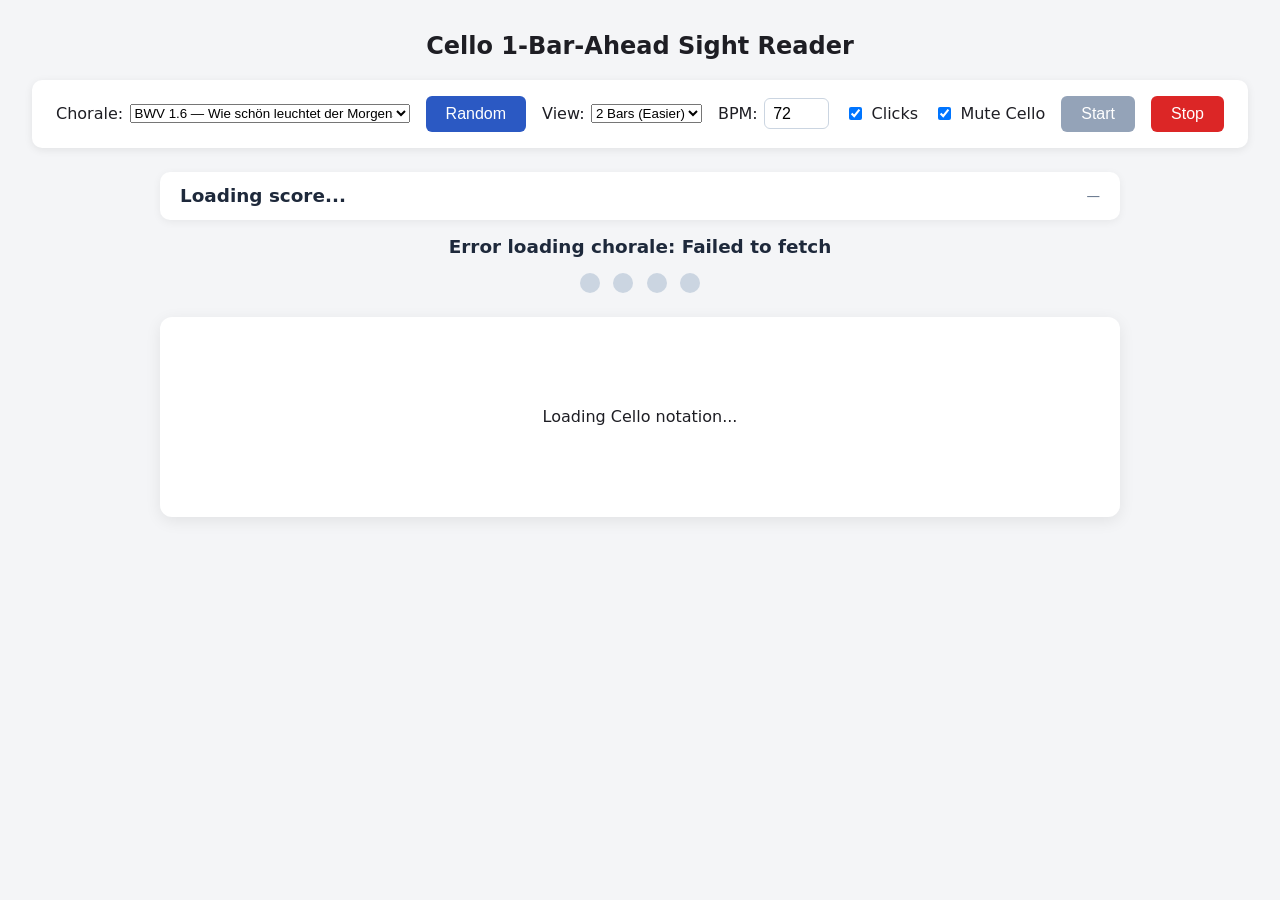
<file: index.html>
<!DOCTYPE html>
<html lang="en">
<head>
  <meta charset="UTF-8" />
  <meta name="viewport" content="width=device-width, initial-scale=1.0" />
  <title>Cello 1-Bar-Ahead Sight Reader</title>
  <link rel="icon" href="data:image/svg+xml,<svg xmlns='http://www.w3.org/2000/svg' viewBox='0 0 100 100'><text y='.9em' font-size='90'>🎻</text></svg>">
  <link rel="stylesheet" href="css/style.css" />
  <style>
    .piece-banner {
      width: 100%;
      max-width: 960px;
      background: #ffffff;
      border-radius: 10px;
      padding: 0.85rem 1.25rem;
      box-shadow: 0 2px 8px rgba(0, 0, 0, 0.06);
      margin-bottom: 1rem;
      display: flex;
      justify-content: space-between;
      align-items: center;
      flex-wrap: wrap;
      gap: 0.5rem;
    }
    .piece-title {
      font-size: 1.15rem;
      font-weight: 700;
      color: #1e293b;
      margin: 0;
    }
    .piece-meta {
      font-size: 0.85rem;
      font-weight: 500;
      color: #64748b;
    }
    #chorale-select {
      max-width: 280px;
    }
    #notation-card {
      max-width: 960px;
      padding: 1.5rem;
    }
    .notation-row {
      display: flex;
      gap: 1.25rem;
      justify-content: center;
      align-items: stretch;
      flex-wrap: wrap;
      width: 100%;
    }
    .bar-slot {
      flex: 1 1 380px;
      max-width: 560px;
      border: 2px solid #e2e8f0;
      border-radius: 10px;
      padding: 0.65rem 0.75rem 0.25rem;
      background: #ffffff;
      display: flex;
      flex-direction: column;
      align-items: center;
      transition: border-color 0.15s, background-color 0.15s;
    }
    .bar-slot.playing-now {
      border-color: #2b59c3;
      background: #f8faff;
    }
    .bar-slot.look-ahead {
      border-color: #cbd5e1;
      background: #ffffff;
    }
    .slot-badge {
      align-self: flex-start;
      font-size: 0.78rem;
      font-weight: 700;
      text-transform: uppercase;
      letter-spacing: 0.03em;
      padding: 0.2rem 0.55rem;
      border-radius: 5px;
      margin-bottom: 0.25rem;
    }
    .playing-now .slot-badge {
      background: #dbeafe;
      color: #1e40af;
    }
    .look-ahead .slot-badge {
      background: #f1f5f9;
      color: #475569;
    }
  </style>
</head>
<body>

  <h2>Cello 1-Bar-Ahead Sight Reader</h2>

  <div class="controls">
    <label>Chorale:
      <select id="chorale-select" disabled>
        <option>Loading Bach chorales...</option>
      </select>
    </label>
    <button id="random-btn" disabled>Random</button>
    <label>View:
      <select id="bar-mode">
        <option value="2" selected>2 Bars (Easier)</option>
        <option value="1">1 Bar (Hard)</option>
      </select>
    </label>
    <label>BPM:
      <input type="number" id="bpm" value="72" min="40" max="180" />
    </label>
    <label>
      <input type="checkbox" id="click-track" checked /> Clicks
    </label>
    <label>
      <input type="checkbox" id="mute-cello" checked /> Mute Cello
    </label>
    <button id="start-btn" disabled>Start</button>
    <button id="stop-btn" class="stop" disabled>Stop</button>
  </div>

  <div class="piece-banner">
    <h3 class="piece-title" id="piece-title">Loading score...</h3>
    <div class="piece-meta" id="piece-meta">—</div>
  </div>

  <div class="status" id="status-text">Initializing modules...</div>

  <div class="beat-bar" id="beat-bar"></div>

  <div id="notation-card">
    <div id="notation-output" class="notation-row">Loading Cello notation...</div>
  </div>

  <script type="module" src="js/main.js"></script>
</body>
</html>
</file>
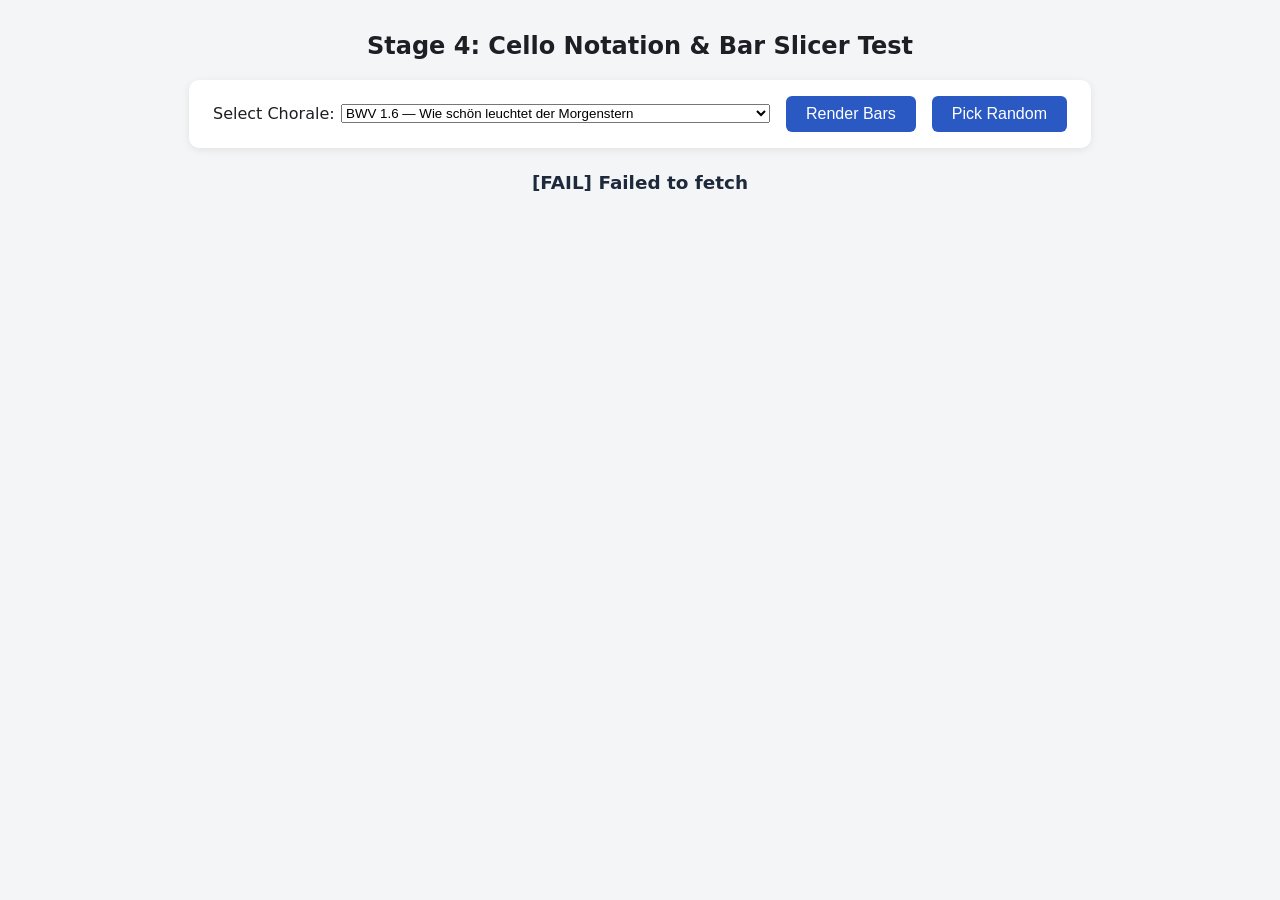
<file: test-notation.html>
<!DOCTYPE html>
<html lang="en">
<head>
  <meta charset="UTF-8" />
  <meta name="viewport" content="width=device-width, initial-scale=1.0" />
  <title>Stage 4 Test — Cello Sheet Music Slicer</title>
  <link rel="icon" href="data:image/svg+xml,<svg xmlns='http://www.w3.org/2000/svg' viewBox='0 0 100 100'><text y='.9em' font-size='90'>🎻</text></svg>">
  <link rel="stylesheet" href="css/style.css" />
  <style>
    .chorale-header {
      width: 100%;
      max-width: 1120px;
      background: #ffffff;
      border-radius: 10px;
      padding: 1rem 1.5rem;
      box-shadow: 0 2px 8px rgba(0, 0, 0, 0.08);
      margin-bottom: 1.25rem;
      display: flex;
      justify-content: space-between;
      align-items: center;
      flex-wrap: wrap;
      gap: 0.5rem;
    }
    .chorale-title {
      font-size: 1.3rem;
      font-weight: 700;
      color: #1e293b;
      margin: 0;
    }
    .chorale-meta {
      font-size: 0.9rem;
      font-weight: 500;
      color: #64748b;
    }
    .bars-grid {
      display: grid;
      grid-template-columns: repeat(auto-fill, minmax(360px, 1fr));
      gap: 1rem;
      width: 100%;
      max-width: 1120px;
    }
    .bar-card {
      background: #ffffff;
      border-radius: 10px;
      padding: 0.75rem 1rem 0.25rem;
      box-shadow: 0 2px 8px rgba(0, 0, 0, 0.08);
      display: flex;
      flex-direction: column;
      align-items: center;
    }
    .bar-label {
      align-self: flex-start;
      font-size: 0.82rem;
      font-weight: 700;
      color: #64748b;
      margin-bottom: 0.25rem;
    }
  </style>
</head>
<body>

  <h2>Stage 4: Cello Notation & Bar Slicer Test</h2>

  <div class="controls">
    <label>Select Chorale:
      <select id="chorale-select" disabled>
        <option>Loading catalog...</option>
      </select>
    </label>
    <button id="render-btn" disabled>Render Bars</button>
    <button id="random-btn" disabled>Pick Random</button>
  </div>

  <div class="status" id="status-text">Fetching Bach chorale list...</div>

  <div class="chorale-header" id="chorale-header" style="display: none;">
    <h3 class="chorale-title" id="chorale-title">—</h3>
    <div class="chorale-meta" id="chorale-meta">—</div>
  </div>

  <div class="bars-grid" id="bars-grid"></div>

  <script type="module">
    import { fetchBachChoraleList, fetchAndInspectScore } from "./js/repo-loader.js";
    import { parseMusicXMLScore, renderMeasureToContainer } from "./js/notation.js";

    const selectEl = document.getElementById("chorale-select");
    const renderBtn = document.getElementById("render-btn");
    const randomBtn = document.getElementById("random-btn");
    const statusText = document.getElementById("status-text");
    const choraleHeader = document.getElementById("chorale-header");
    const choraleTitleEl = document.getElementById("chorale-title");
    const choraleMetaEl = document.getElementById("chorale-meta");
    const barsGrid = document.getElementById("bars-grid");

    let catalogItems = [];

    async function init() {
      const { items } = await fetchBachChoraleList();
      catalogItems = items;

      selectEl.innerHTML = "";
      items.forEach((item, idx) => {
        const opt = document.createElement("option");
        opt.value = idx;
        opt.textContent = item.title;
        selectEl.appendChild(opt);
      });

      selectEl.disabled = false;
      renderBtn.disabled = false;
      randomBtn.disabled = false;

      await renderSelected();
    }

    async function renderSelected() {
      const idx = parseInt(selectEl.value, 10) || 0;
      const item = catalogItems[idx];
      if (!item) return;

      renderBtn.disabled = true;
      randomBtn.disabled = true;
      statusText.textContent = `Loading & slicing ${item.name}...`;
      barsGrid.innerHTML = "";

      try {
        const { xmlString, summary } = await fetchAndInspectScore(item.url);
        const measures = parseMusicXMLScore(xmlString);

        // Display "BWV 1.6 — Wie schön leuchtet der Morgenstern"
        choraleTitleEl.textContent = summary.workTitle;
        choraleMetaEl.textContent = `Key: ${measures[0]?.keySignature || "C"} • ${measures.length} bars • ${summary.meters.join(", ")}`;
        choraleHeader.style.display = "flex";
        selectEl.options[idx].textContent = summary.workTitle;

        for (let i = 0; i < measures.length; i++) {
          const m = measures[i];
          const prevMeter = i > 0 ? measures[i - 1].meter : null;
          const meterChanged =
            i === 0 ||
            prevMeter.beats !== m.meter.beats ||
            prevMeter.beatType !== m.meter.beatType;

          const card = document.createElement("div");
          card.className = "bar-card";

          const label = document.createElement("div");
          label.className = "bar-label";
          const pickupTag = m.isImplicit ? " • Pickup/Split" : "";
          label.textContent = `Bar ${m.numberLabel} (${m.meter.beats}/${m.meter.beatType} • ${m.actualQuarterBeats}q${pickupTag})`;
          card.appendChild(label);

          const svgHost = document.createElement("div");
          card.appendChild(svgHost);
          barsGrid.appendChild(card);

          await renderMeasureToContainer(m, svgHost, {
            showTimeSignature: meterChanged,
            width: 350,
            height: 155
          });
        }

        statusText.textContent = `[PASS] Loaded ${summary.workTitle}`;
      } catch (err) {
        statusText.textContent = `[FAIL] ${err.message}`;
        console.error(err);
      } finally {
        renderBtn.disabled = false;
        randomBtn.disabled = false;
      }
    }

    renderBtn.addEventListener("click", renderSelected);
    randomBtn.addEventListener("click", () => {
      if (!catalogItems.length) return;
      selectEl.selectedIndex = Math.floor(Math.random() * catalogItems.length);
      renderSelected();
    });

    init();
  </script>
</body>
</html>
</file>
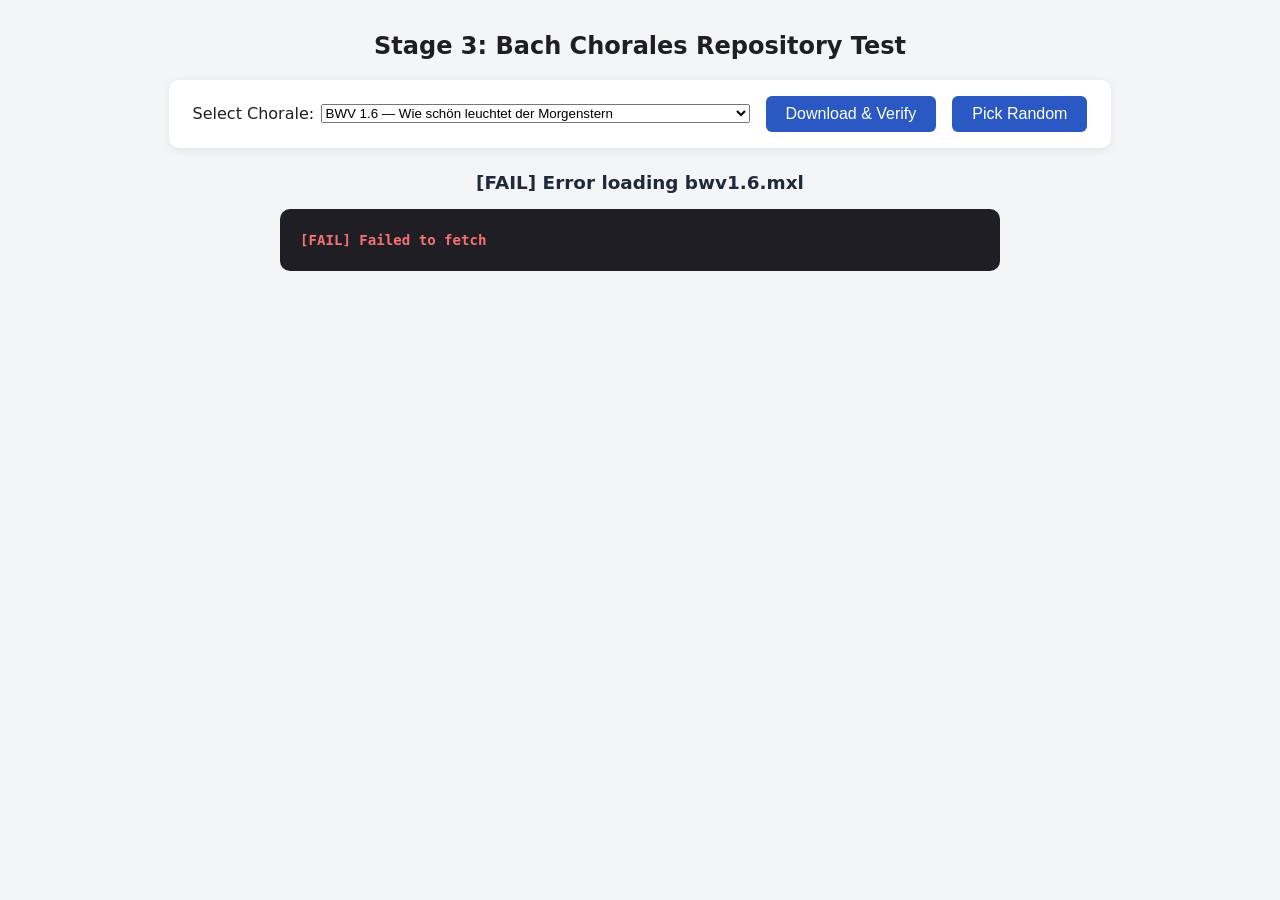
<file: test-repo.html>
<!DOCTYPE html>
<html lang="en">
<head>
  <meta charset="UTF-8" />
  <meta name="viewport" content="width=device-width, initial-scale=1.0" />
  <title>Stage 3 Test — Bach Chorales Repository Loader</title>
  <link rel="icon" href="data:image/svg+xml,<svg xmlns='http://www.w3.org/2000/svg' viewBox='0 0 100 100'><text y='.9em' font-size='90'>🎻</text></svg>">
  <link rel="stylesheet" href="css/style.css" />
  <style>
    .report-box {
      width: 100%;
      max-width: 720px;
      background: #1e1e24;
      color: #e4e4e7;
      font-family: ui-monospace, SFMono-Regular, Menlo, monospace;
      font-size: 0.88rem;
      padding: 1.25rem;
      border-radius: 10px;
      line-height: 1.6;
      white-space: pre-wrap;
    }
    .pass { color: #4ade80; font-weight: bold; }
    .fail { color: #f87171; font-weight: bold; }
  </style>
</head>
<body>

  <h2>Stage 3: Bach Chorales Repository Test</h2>

  <div class="controls">
    <label>Select Chorale:
      <select id="chorale-select" disabled>
        <option>Loading catalog from GitHub...</option>
      </select>
    </label>
    <button id="load-btn" disabled>Download & Verify</button>
    <button id="random-btn" disabled>Pick Random</button>
  </div>

  <div class="status" id="status-text">Connecting to GitHub repository index...</div>

  <div class="report-box" id="report-box">Waiting for catalog...</div>

  <script type="module">
    import { fetchBachChoraleList, fetchAndInspectScore } from "./js/repo-loader.js";

    const selectEl = document.getElementById("chorale-select");
    const loadBtn = document.getElementById("load-btn");
    const randomBtn = document.getElementById("random-btn");
    const statusText = document.getElementById("status-text");
    const reportBox = document.getElementById("report-box");

    let catalogItems = [];

    async function init() {
      const { source, items } = await fetchBachChoraleList();
      catalogItems = items;

      selectEl.innerHTML = "";
      items.forEach((item, idx) => {
        const opt = document.createElement("option");
        opt.value = idx;
        opt.textContent = item.title;
        selectEl.appendChild(opt);
      });

      selectEl.disabled = false;
      loadBtn.disabled = false;
      randomBtn.disabled = false;
      statusText.textContent = `Loaded ${items.length} Bach chorales via ${source}.`;

      // Automatically test the first chorale on load
      await testSelectedChorale();
    }

    async function testSelectedChorale() {
      const idx = parseInt(selectEl.value, 10) || 0;
      const item = catalogItems[idx];
      if (!item) return;

      loadBtn.disabled = true;
      randomBtn.disabled = true;
      statusText.textContent = `Downloading & unzipping ${item.name}...`;
      reportBox.textContent = `Fetching ${item.url} ...`;

      try {
        const { xmlString, summary } = await fetchAndInspectScore(item.url);
        statusText.textContent = `[PASS] Verified ${item.name} (${summary.measureCount} bars)`;

        reportBox.innerHTML =
`<span class="pass">[PASS] Repository Fetch & .mxl Unzip Successful</span>
------------------------------------------------------------
File:           ${item.name}
XML Size:       ${(xmlString.length / 1024).toFixed(1)} KB
Work Title:     ${summary.workTitle}
Voices (${summary.partCount}):     ${summary.partNames.join(", ")}
Total Bars:     ${summary.measureCount}
Time Signature: ${summary.meters.join(" -> ")}

Bass / Cello Voice Preview (First 4 Bars):
  ${summary.previewBars.join("\n  ")}`;
      } catch (err) {
        statusText.textContent = `[FAIL] Error loading ${item.name}`;
        reportBox.innerHTML = `<span class="fail">[FAIL] ${err.message}</span>`;
        console.error(err);
      } finally {
        loadBtn.disabled = false;
        randomBtn.disabled = false;
      }
    }

    loadBtn.addEventListener("click", testSelectedChorale);
    randomBtn.addEventListener("click", () => {
      if (!catalogItems.length) return;
      selectEl.selectedIndex = Math.floor(Math.random() * catalogItems.length);
      testSelectedChorale();
    });

    init();
  </script>
</body>
</html>
</file>
<file: css/style.css>
/* ==========================================================================
   Stage 1: Layout, Controls & Beat Metronome Styling
   ========================================================================== */
* {
  box-sizing: border-box;
}

body {
  font-family: system-ui, -apple-system, BlinkMacSystemFont, "Segoe UI", sans-serif;
  background: #f4f5f7;
  color: #1e1e24;
  display: flex;
  flex-direction: column;
  align-items: center;
  padding: 2rem 1rem;
  margin: 0;
}

h2 {
  margin-top: 0;
  margin-bottom: 1.25rem;
}

.controls {
  display: flex;
  gap: 1rem;
  align-items: center;
  background: #ffffff;
  padding: 1rem 1.5rem;
  border-radius: 10px;
  box-shadow: 0 2px 8px rgba(0, 0, 0, 0.08);
  margin-bottom: 1.5rem;
  flex-wrap: wrap;
}

label {
  font-weight: 500;
  display: flex;
  align-items: center;
  gap: 0.4rem;
}

input[type="number"] {
  width: 65px;
  padding: 0.35rem 0.5rem;
  border: 1px solid #cbd5e1;
  border-radius: 6px;
  font-size: 1rem;
}

button {
  background: #2b59c3;
  color: #ffffff;
  border: none;
  padding: 0.55rem 1.25rem;
  border-radius: 6px;
  font-size: 1rem;
  font-weight: 500;
  cursor: pointer;
  transition: background 0.15s;
}

button:hover:not(:disabled) {
  background: #1e429f;
}

button:disabled {
  background: #94a3b8;
  cursor: not-allowed;
}

button.stop {
  background: #dc2626;
}

button.stop:hover:not(:disabled) {
  background: #b91c1c;
}

.status {
  font-size: 1.15rem;
  font-weight: 600;
  margin-bottom: 1rem;
  color: #1e293b;
}

.beat-bar {
  display: flex;
  gap: 0.85rem;
  margin-bottom: 1.5rem;
}

.beat-dot {
  width: 20px;
  height: 20px;
  border-radius: 50%;
  background: #cbd5e1;
  transition: transform 0.08s, background 0.08s;
}

.beat-dot.active {
  background: #2b59c3;
  transform: scale(1.15);
}

#notation-card {
  background: #ffffff;
  border-radius: 12px;
  box-shadow: 0 4px 16px rgba(0, 0, 0, 0.08);
  padding: 2rem;
  min-height: 200px;
  width: 100%;
  max-width: 720px;
  display: flex;
  flex-direction: column;
  justify-content: center;
  align-items: center;
  text-align: center;
}

.placeholder-bar {
  font-size: 1.75rem;
  font-weight: 700;
  color: #2b59c3;
}

.placeholder-sub {
  margin-top: 0.5rem;
  font-size: 0.95rem;
  color: #64748b;
}
</file>
